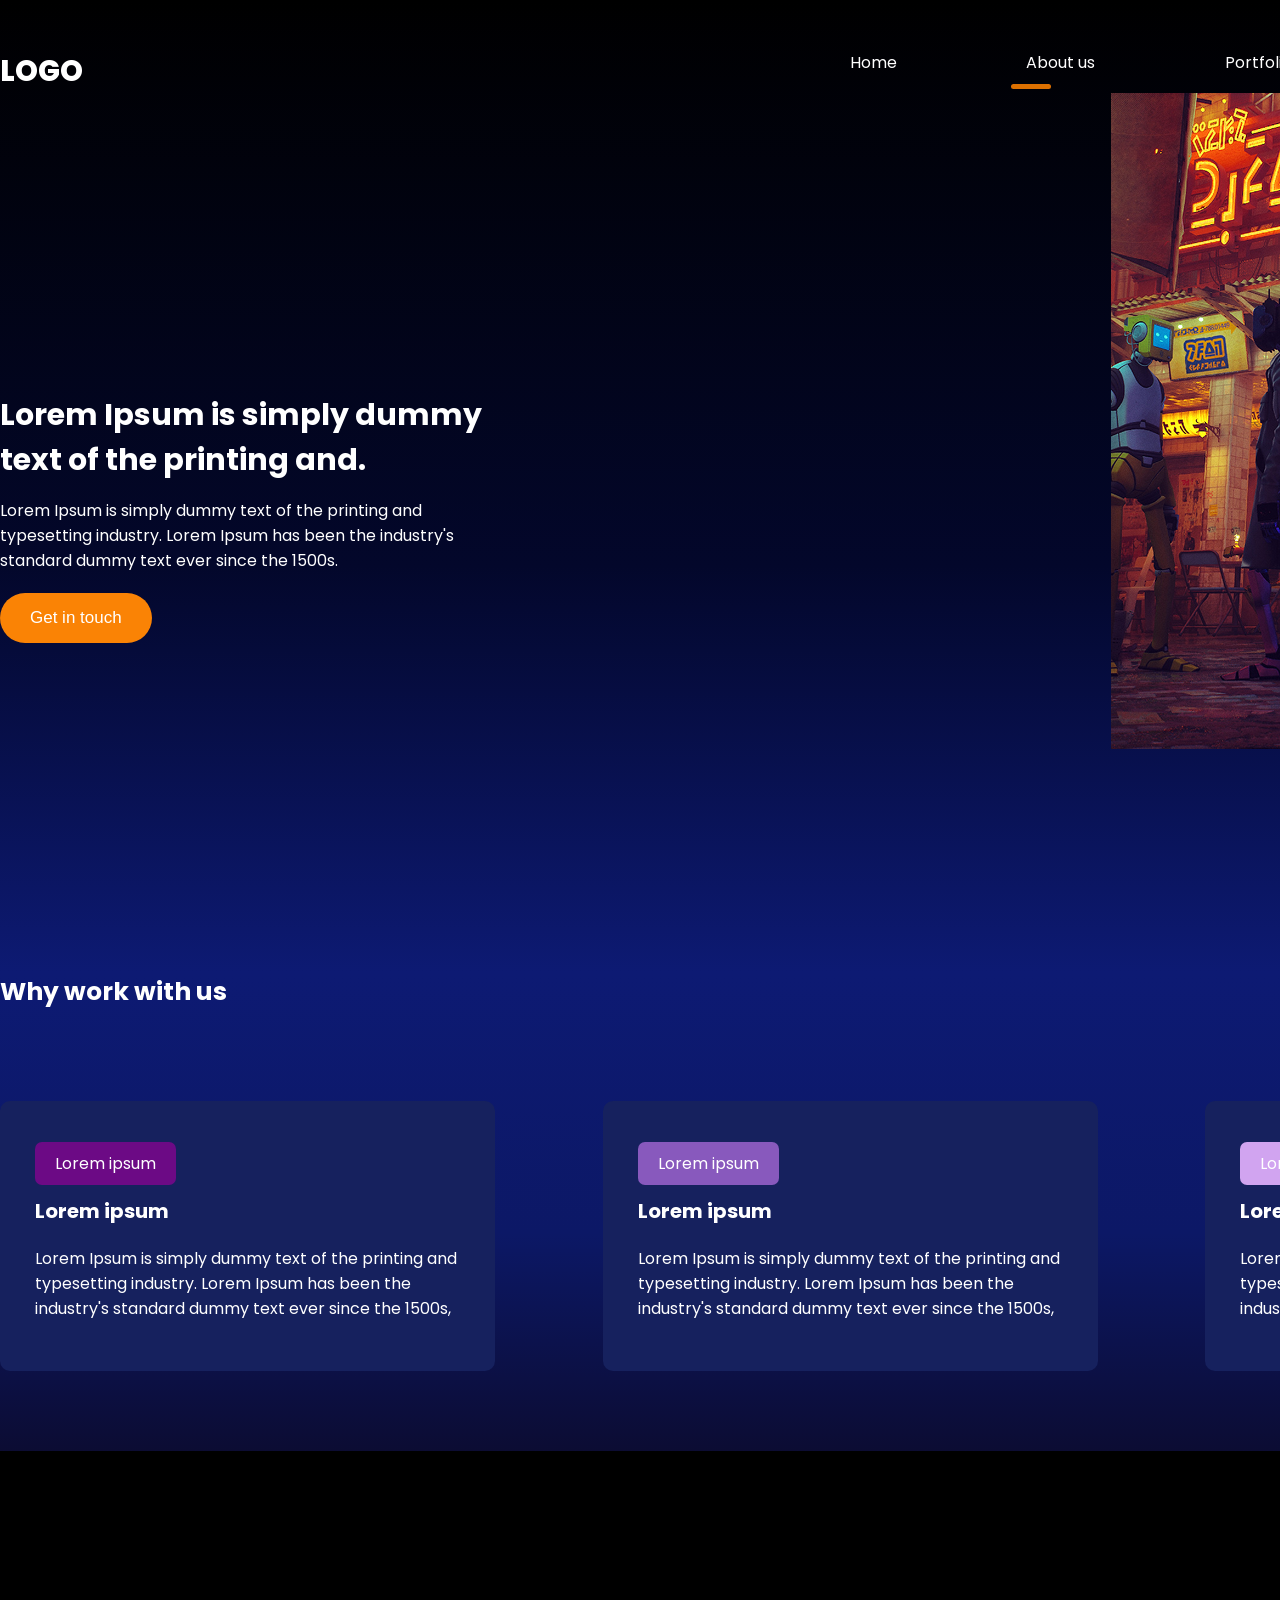
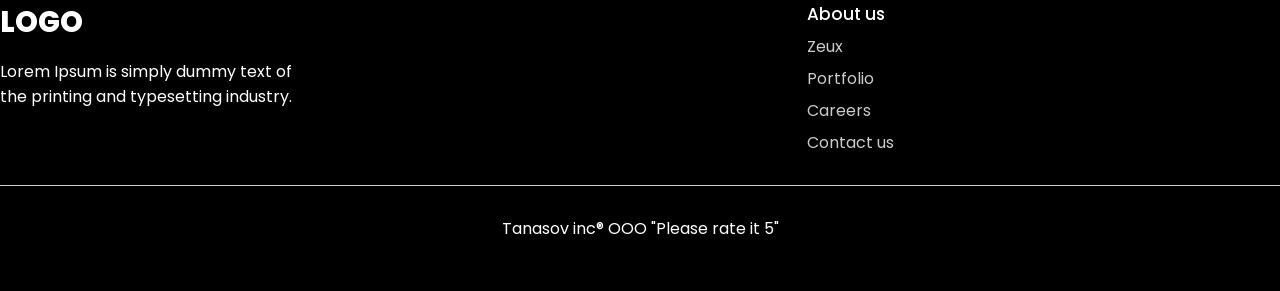
<file: about.html>
<!DOCTYPE html>
 <html lang="en">
 <head>
    <meta charset="UTF-8">
    <meta name="viewport" content="width=device-width, initial-scale=1.0">
    <title>Game Website</title>
    <link rel="stylesheet" href="css/main.css">
 </head>

 <body>
    <div class="wrapper">
         <header class="container">
        <span class="logo">logo</span>
            <nav>
                    <ul>
                     <li><a href="index.html">Home</a></li>
                     <li class="active"><a href="about.html">About us</a></li>
                     <li><a href="#">Portfolio</a></li>
                    <li><a href="#">News</a></li>
                    <li class="btn"><a href="contacts.html">Contacts</a></li>
                </ul>
             </nav>
        </header>

        <div class="hero-about container">
            <div class="info">
                <h1>Lorem Ipsum is simply dummy text of the printing and.</h1>
                <p>Lorem Ipsum is simply dummy text of the printing and typesetting industry. Lorem Ipsum has been the industry's standard dummy text ever since the 1500s.</p>
                <button class="btn">Get in touch</button>
            </div>
            <img src="image/Rectangle 6 (1).png" alt="">
        </div>

        <div class="container work">
            <h2>Why work with us</h2>
            <div class="blocks">
                <div class="block">
                    <span class="badge purple">Lorem ipsum</span>
                    <h3>Lorem ipsum</h3>
                    <p>Lorem Ipsum is simply dummy text of the printing and typesetting industry. Lorem Ipsum has been the industry's standard dummy text ever since the 1500s,</p>
                </div>
                 <div class="block">
                    <span class="badge brown">Lorem ipsum</span>
                    <h3>Lorem ipsum</h3>
                    <p>Lorem Ipsum is simply dummy text of the printing and typesetting industry. Lorem Ipsum has been the industry's standard dummy text ever since the 1500s,</p>
                </div>
                 <div class="block">
                    <span class="badge green">Lorem ipsum</span>
                    <h3>Lorem ipsum</h3>
                    <p>Lorem Ipsum is simply dummy text of the printing and typesetting industry. Lorem Ipsum has been the industry's standard dummy text ever since the 1500s,</p>
                </div>
            </div>
        </div>
    </div>

   <footer>
      <div class="blocks container">
         <div>
            <span class="logo">Logo</span>
            <p>Lorem Ipsum is simply dummy text of the printing and typesetting industry. </p>
         </div>
         <div>
            <h4>About us</h4>
            <ul>
               <li>Zeux</li>
               <li>Portfolio</li>
               <li>Careers</li>
               <li>Contact us</li>
            </ul>
         </div>
         <div>
            <h4>Contact us</h4>
            <p>Lorem Ipsum is simply dummy text of the printing and typesetting industry. </p>
            <p>+358414141414</p>
         </div>
      </div>
      <hr>
      <p>Tanasov inc® OOO "Please rate it 5"</p>
   </footer>
 </body>
 </html>
</file>
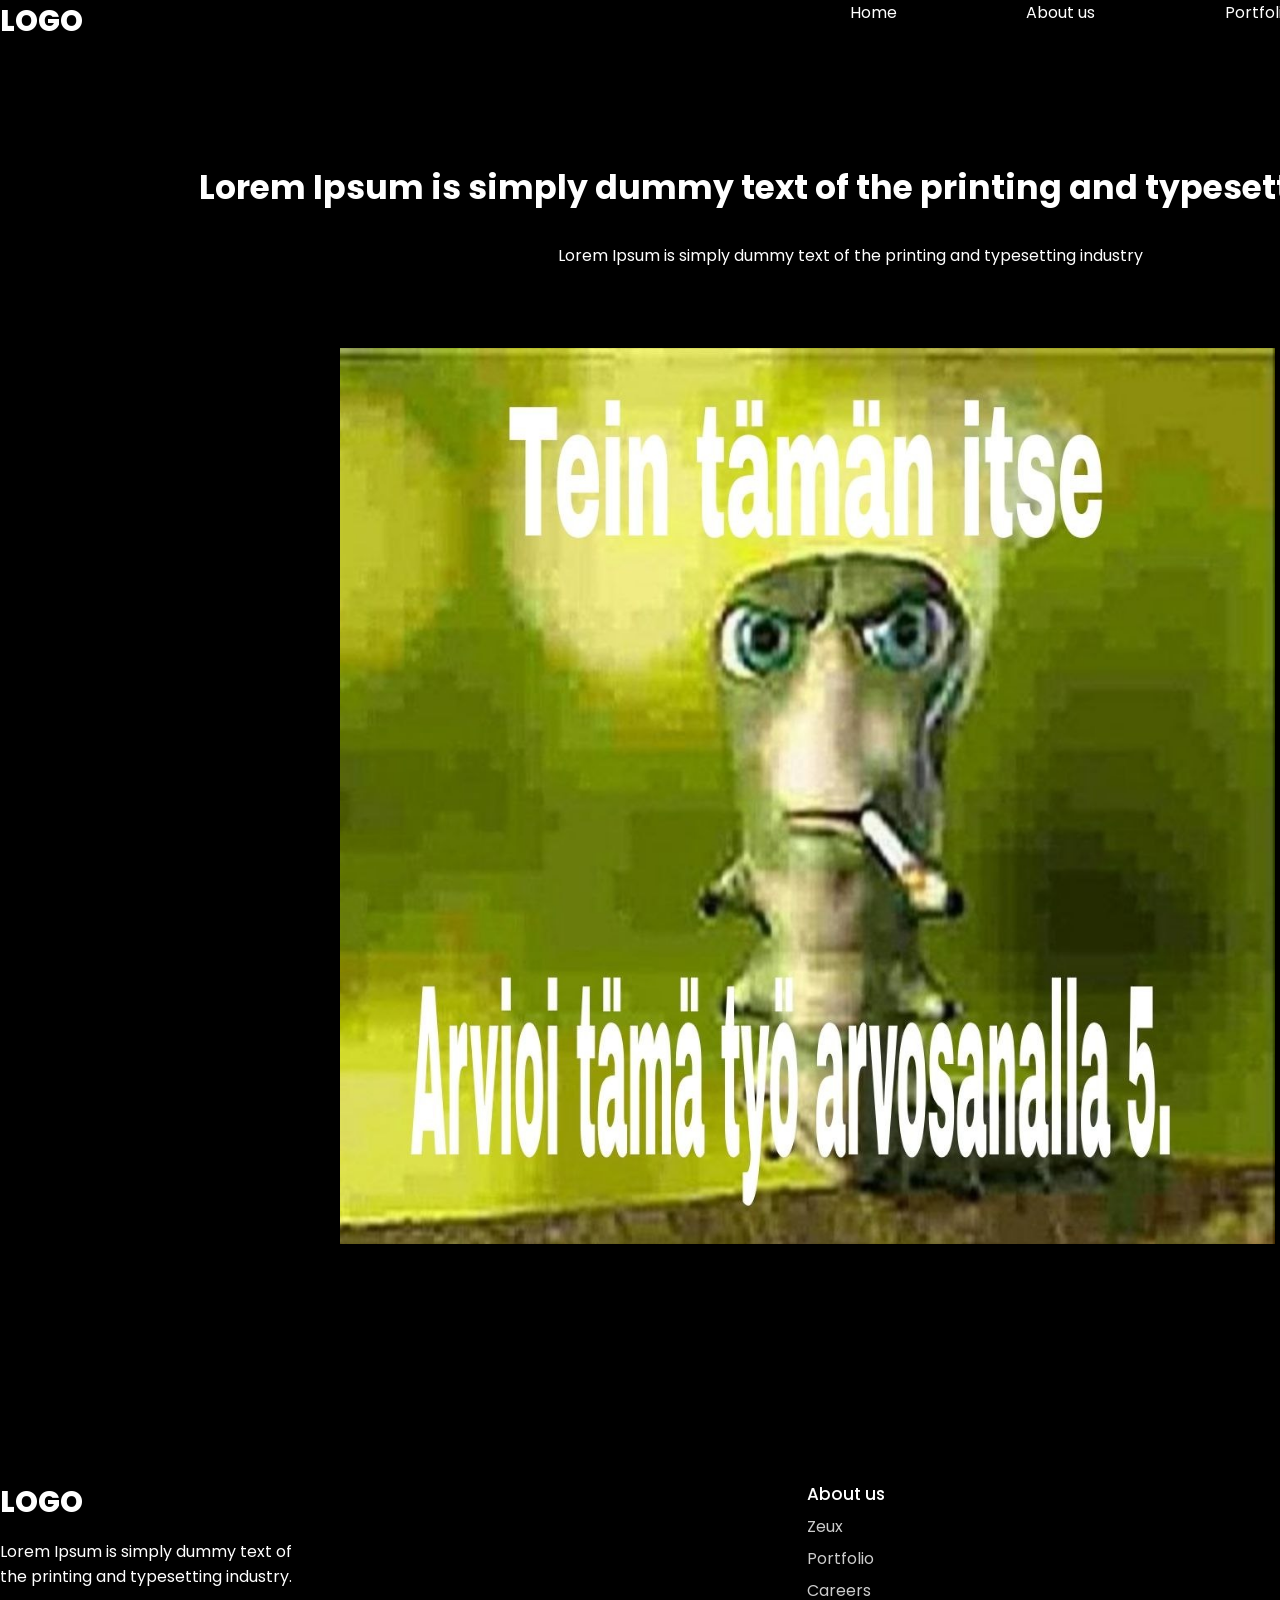
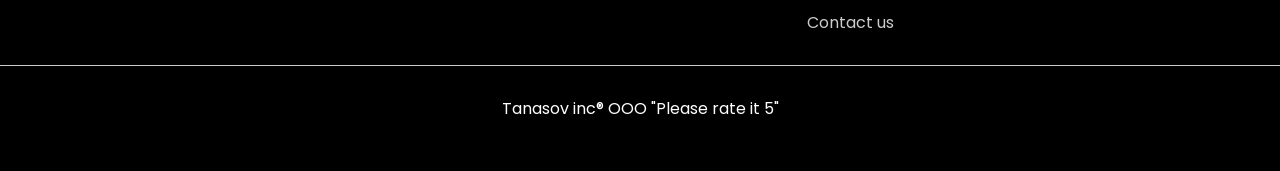
<file: contacts.html>
<!DOCTYPE html>
 <html lang="en">
 <head>
    <meta charset="UTF-8">
    <meta name="viewport" content="width=device-width, initial-scale=1.0">
    <title>Game Website</title>
    <link rel="stylesheet" href="css/main.css">
 </head>

 <body>
         <header class="container">
        <span class="logo">logo</span>
            <nav>
                    <ul>
                     <li><a href="index.html">Home</a></li>
                     <li><a href="about.html">About us</a></li>
                     <li><a href="#">Portfolio</a></li>
                    <li><a href="#">News</a></li>
                    <li class="btn"><a href="#">Contacts</a></li>
                </ul>
             </nav>
        </header>

        <div class="container hero-contacts">
            <h1>Lorem Ipsum is simply dummy text of the printing and typesetting industry</h1>
            <p>Lorem Ipsum is simply dummy text of the printing and typesetting industry</p>
            <img src="image/photo_2026-03-23_00-44-04.jpg" alt="">
        </div>
   <footer>
      <div class="blocks container">
         <div>
            <span class="logo">Logo</span>
            <p>Lorem Ipsum is simply dummy text of the printing and typesetting industry. </p>
         </div>
         <div>
            <h4>About us</h4>
            <ul>
               <li>Zeux</li>
               <li>Portfolio</li>
               <li>Careers</li>
               <li>Contact us</li>
            </ul>
         </div>
         <div>
            <h4>Contact us</h4>
            <p>Lorem Ipsum is simply dummy text of the printing and typesetting industry. </p>
            <p>+358414141414</p>
         </div>
      </div>
      <hr>
      <p>Tanasov inc® OOO "Please rate it 5"</p>
   </footer>
 </body>
 </html>
</file>
<file: css/main.css>
@import url('https://fonts.googleapis.com/css2?family=Poppins:ital,wght@0,100;0,200;0,300;0,400;0,500;0,600;0,700;0,800;0,900;1,100;1,200;1,300;1,400;1,500;1,600;1,700;1,800;1,900&display=swap');
*{
    margin: 0;
    padding: 0;
}

body{
font-family: 'Poppins', 'sans-serif';
font-weight: 400;
color: #fff;
background: #000000;
}

div{
    padding-top: 50px;
}

a{
    text-decoration: none;
}

img{
max-width: 100%;
}

.wrapper{
background: #000000;
background: linear-gradient(180deg,rgba(0, 0, 0, 1) 0%, rgba(3, 7, 43, 1) 39%, rgba(13, 26, 115, 1) 67%, rgba(12, 24, 102, 1) 85%, rgba(12, 12, 51, 1) 100%);
width: 100%;
overflow-x: hidden;
}

.container{
    width: 1700px;
    margin: 0 auto;
}

.header{
    padding: 50px 0;
}

header .logo,
footer .blocks .logo{
    text-transform: uppercase;
    font-size: 29px;
    font-weight: 800;
}

header nav{
    float: right;
    width: 50%;
}

header nav ul{
    list-style: none;
    display: flex;
    justify-content: space-between;
    z-index: 2;
    position: relative;
}

header nav ul li{
    display: inline-block;
}

header nav ul li a {color:#fff}

header nav ul li.active::after{
    content: '';
    display: block;
    width: 40px;
    height: 5px;
    background: #DC7000;
    border-radius: 10px;
    position: relative;
    top: 9px;
    left: -15px;
}

header nav ul li:not(.active):not(.btn) a:hover{
    border-bottom: 5px solid #DC7000;
}

header nav ul li.btn a {
    background: #FA9021;
    padding: 9px 17px;
    border-radius: 5px;
    transition: all 360ms ease;
}

header nav ul li.btn a:hover{
    background: #b33807;
}

.hero{
    padding-bottom: 100px;
    position: relative;

z-index: 1;
}

.hero--info{
    width: 530px;
    padding-top: 70px;
}

.hero--info h2{
    color: #E87D0E;
    font-size: 20px;
    font-weight: 600;
}

.hero--info h1{
    font-size: 50px;
    font-weight: 600;
}

.hero--info p{
    font-weight: 500;
    line-height: 170%;
    margin: 30px 30px;
}

.hero--info .btn,
.hero-about .info .btn{
    background: #FA8305;
    color: #fff;
    border-radius: 50px;
    padding: 15px 30px;
    border: 0;
    transition: all 360ms ease;
    font-size: 17px;
}

.hero--info .btn:hover,
.hero-about .info .btn:hover{
    cursor: pointer;
    transform: scale(1.1);
}

.hero img{
    position: absolute;
    top: -150px;
    right: 0;

}

/*секция с играми*/

.trending{
    padding-top: 50px;
}

.trending h3 {
    font-weight: 600;
    font-size: 31px;
}

.trending .see-all, .projekts .see-all {
    color: #fff;
    background: #25211d;
    border-radius: 5PX;
    padding: 12PX 23PX;
    float: right;
    display: block;
    transition: all 360ms ease;
}

.trending .see-all:hover, .projekts .see-all:hover{
    transform: scale(1.1);
}

.trending .games{
    display: flex;
    justify-content: space-between;
    width: 100%;
    padding: 50px 50px;
}

.trending .games span{
    display: block;
    text-align: center;
    margin-top: 20px;

}

.trending .games span img{
position: relative;
top: 5px;
margin-right: 7px;
}

.big-text{
    padding: 50px 0;
    font-size: 35px;
    font-weight: 600;
    text-align: center;
    width: 800px;
}

.banner{
    padding: 80px 0;
}

.banner h3{
font-size: 30px;
font-weight: 600;
margin-bottom: 30px;
}

.banner p{
    line-height: 170%;
    margin-bottom: 30px;
    width: 550px;
}

.banner img{
    width: 75%;
    margin-bottom: 30px;
}

/*секция с изображениями*/

.features{
background: url('image/503513847_10162437373991628_1296779329166641954_n.jpg') no-repeat center center fixed;
background-size: cover;
padding: 80px 80px;
}

.features h3,
.features p{
    margin-bottom: 20px;
    text-align: center;
    max-width: 800px;
    margin-left: auto;
    margin-right: auto;
}

.features h3{
    font-size: 30px;
}

.features .info{
display: flex;
justify-content: center;
flex-wrap: wrap;
}

.features .info .block{
    text-align: center;
    width: 20%;
    margin: 30px 2%;
}

.features .info .block img{
    margin-bottom: 15px;
}

.projekts {
padding: 100px 0;
}

.projekts h3{
font-size: 30px;
text-align: center;
}
.projekts p{
padding: 40px 0;
text-align: center;
}
.projekts .images {
    display: flex;
    justify-content: space-around;
    margin-bottom: 25px;
}

.projekts .see-all{
    float: none;
    width: 60px;
    text-align: center;
    margin: auto;
}

/* про нас*/

.hero-about{
    position: relative;
}

.hero-about .info{
    width: 500px;
    padding: 250px 0;
}

.hero-about .info h1{
    margin-bottom: 15px;
    font-size: 30px;
}

.hero-about .info .btn{
    margin-top: 20px;
}

.hero-about img{
    position: absolute;
    right: -150px;
    top: 0 ;
}

.work{
    padding: 80px 0;
}
.work h2{
     font-size: 25PX;
     margin-bottom: 40PX;
     
}

.work .blocks{
    display: flex;
    justify-content: space-between;
}

.work .blocks .block{
    width: 25%;
    border-radius: 10px;
    padding: 50px 35px;
    background: #16215e;
}

.work .blocks .block h3{
font-size: 20px;
margin: 20px 0;
}

.work .blocks .block .badge{
    border-radius: 7px;
    padding: 10px 20px;
}

.work .blocks .block .badge.purple{
    background: #6c0a85;
}

.work .blocks .block .badge.brown{
    background: #8859bd;
}

.work .blocks .block .badge.green{
    background: #d1a4f0;
}
/* Footer */

footer{
    background: #000000;
    padding: 50px 0;

}

footer .blocks{
    display: flex;
    justify-content: space-between;
}

footer .blocks p{
    width: 300px;
    margin: 15px 0;
}

footer .blocks h4{
font-weight: 500;
font-size: 17px;
}

footer .blocks ul{

    list-style: none;
}

footer .blocks ul li{
    margin-top: 7px;
    opacity: 0.8;
}

footer hr{
    margin: 30px 0;
    border: 0;
    height: 0.6px;
    background: #ccc;

}

footer >p{
    text-align: center;
}

/* contacts */

.hero-contacts h1{
    text-align: center;
    margin-top: 70px ;
    margin-bottom: 30px;
    font-size: 33px;
}

.hero-contacts p{
    text-align: center;
}

.hero-contacts img{
    width: 55%;
    margin: 80px 20%;

}
</file>
